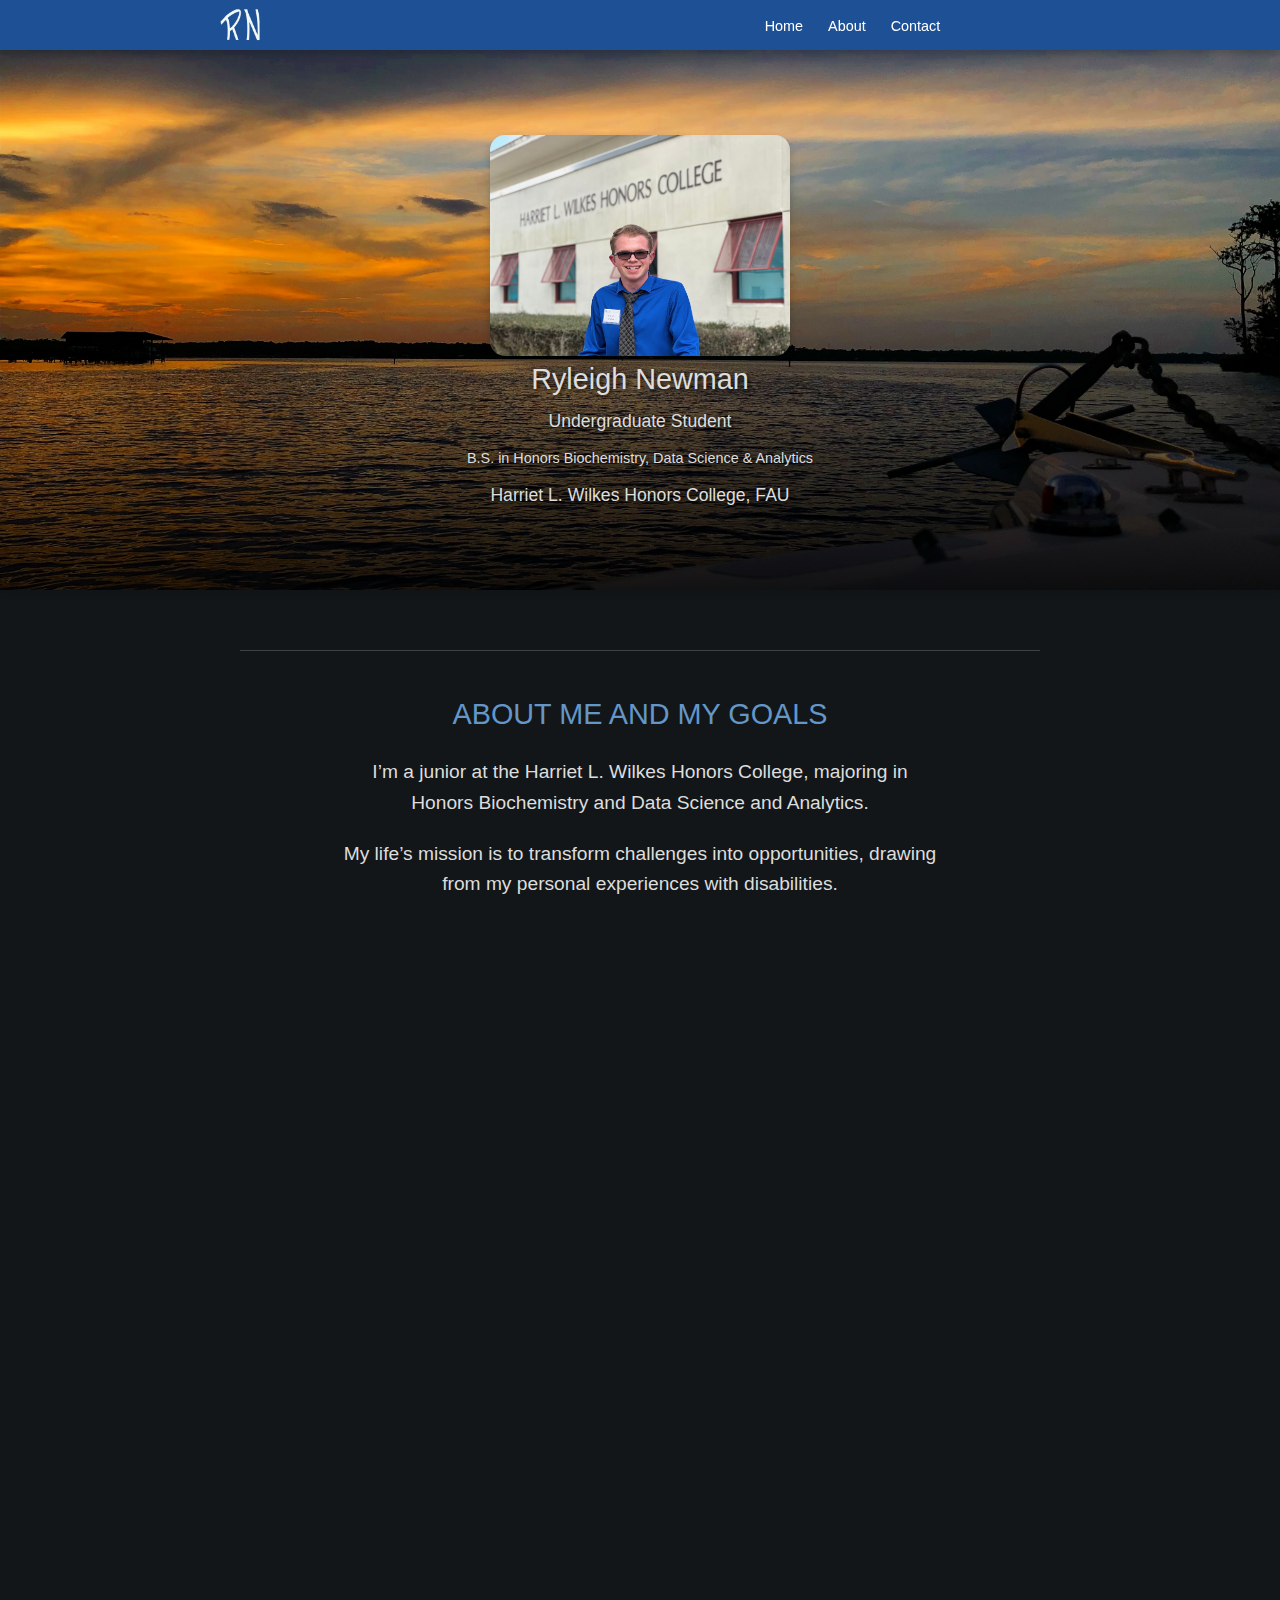
<file: index.html>
<!DOCTYPE html>
<html lang="en">
<head>
    <meta charset="UTF-8">
    <meta name="viewport" content="width=device-width, initial-scale=1.0">
    <meta name="theme-color" content="rgb(30, 80, 150)"> <!-- updated theme color for the browser bar on ios -->

    <meta name="google-site-verification" content="EkJhLlzjEclVDDVtJ2g7Ee7bONCVJhS4Fuvvn-Lyy2k" />

    <!-- seo meta tags -->
    <meta name="description" content="Ryleigh Newman is an undergraduate student majoring in Biochemistry and Data Science at FAU. Learn more about his goals, experiences, and personal story.">
    <meta name="keywords" content="Ryleigh Newman, Biochemistry, Data Science, Harriet L. Wilkes Honors College, FAU, Ryleigh, Newman, Wilkes Honors College">
    <meta name="robots" content="index, follow">
    
    <!-- open graph meta tags for social media -->
    <meta property="og:title" content="Ryleigh Newman">
    <meta property="og:description" content="Learn about Ryleigh Newman's life and academic journey.">
    <meta property="og:image" content="https://ryleighnewman.com/assets/images/background.png">
    <meta property="og:url" content="https://ryleighnewman.com/index.html">
    <meta property="og:type" content="website">

    <title>Ryleigh Newman</title>
    <link rel="stylesheet" href="/assets/css/styles.css">
    <link rel="icon" href="https://ryleighnewman.com/assets/images/favicon.png" type="image/x-icon">
    
    <!-- canonical link -->
    <link rel="canonical" href="https://ryleighnewman.com/index.html">

    <!-- additional favicon formats -->
    <link rel="icon" href="/assets/images/favicon.ico" type="image/x-icon">
    <link rel="icon" href="/assets/images/favicon.png" type="image/png">
    <link rel="appl-touch-icon" href="/assets/images/apple-touch-icon.png"> <!-- for ios devices -->
</head>
<body>
    <!-- top background -->
    <div class="top-background"></div>

    <!-- header container -->
    <div class="header-container">
        <header>
            <nav>
                <a href="index.html" class="logo">
                    <img src="/assets/images/logo.png" alt="Ryleigh Newman Logo" class="logo-image">
                </a>
                <ul class="nav-links">
                    <li><a href="index.html">Home</a></li>
                    <li><a href="about.html">About</a></li>
                    <li><a href="contact.html">Contact</a></li>
                </ul>
            </nav>
        </header>
    </div>

    <main id="home">
        <section class="hero">
            <img src="/assets/images/ryleigh_newman_headshot.png" alt="Ryleigh Newman Headshot" class="hero-headshot">
            <p class="hero-name name-style">Ryleigh Newman</p>
            <div class="academic-info hero-academic-info">
                <p class="subtext">
                    <span class="line">Undergraduate Student</span><br>
                    <strong class="line smaller-text">B.S. in Honors Biochemistry, Data Science & Analytics</strong><br>
                    <span class="line">Harriet L. Wilkes Honors College, FAU</span>
                </p>
            </div>
        </section>

        <section class="about-section">
            <hr class="divider">
            <h2 class="section-title-blue">ABOUT ME AND MY GOALS</h2>
            <p>I’m a junior at the Harriet L. Wilkes Honors College, majoring in Honors Biochemistry and Data Science and Analytics.</p>
            <p>My life’s mission is to transform challenges into opportunities, drawing from my personal experiences with disabilities.</p>
            <p>I have two disabilities: mild/moderate hearing loss in one ear and severe/profound loss in the other, as well as a rare neuromuscular disease resembling Charcot-Marie-Tooth disease, which severely atrophies my limb strength.</p>
            <p>I have recently lost the ability to walk, as my legs have no more functionality. I also recently lost almost all strength in my hands and wrists. This makes daily tasks extremely challenging; it even took my ability to do my favorite hobbies.</p>
            <p>These experiences fuel my passion for helping others, experimenting with adaptive technology, and working to improve the lives of those with disabilities.</p>
            <p>I aspire to use my knowledge and creativity to push the boundaries of technology, making a smarter and more inclusive world.</p>
            <p>Despite the roadblocks, I am turning my hardships around to inspire others and innovate. <strong class="motto">My personal motto is to “Be Awesome.”</strong></p>
            <hr class="divider">
        </section>
    </main>

    <footer>
        <a href="https://github.com/ryleighnewman/ryleighnewman.github.io" target="_blank" style="text-decoration: none; color: inherit;">
            <p>&copy; 2024 Ryleigh Newman</p>
        </a>
    </footer>
    
</body>
</html>
</file>
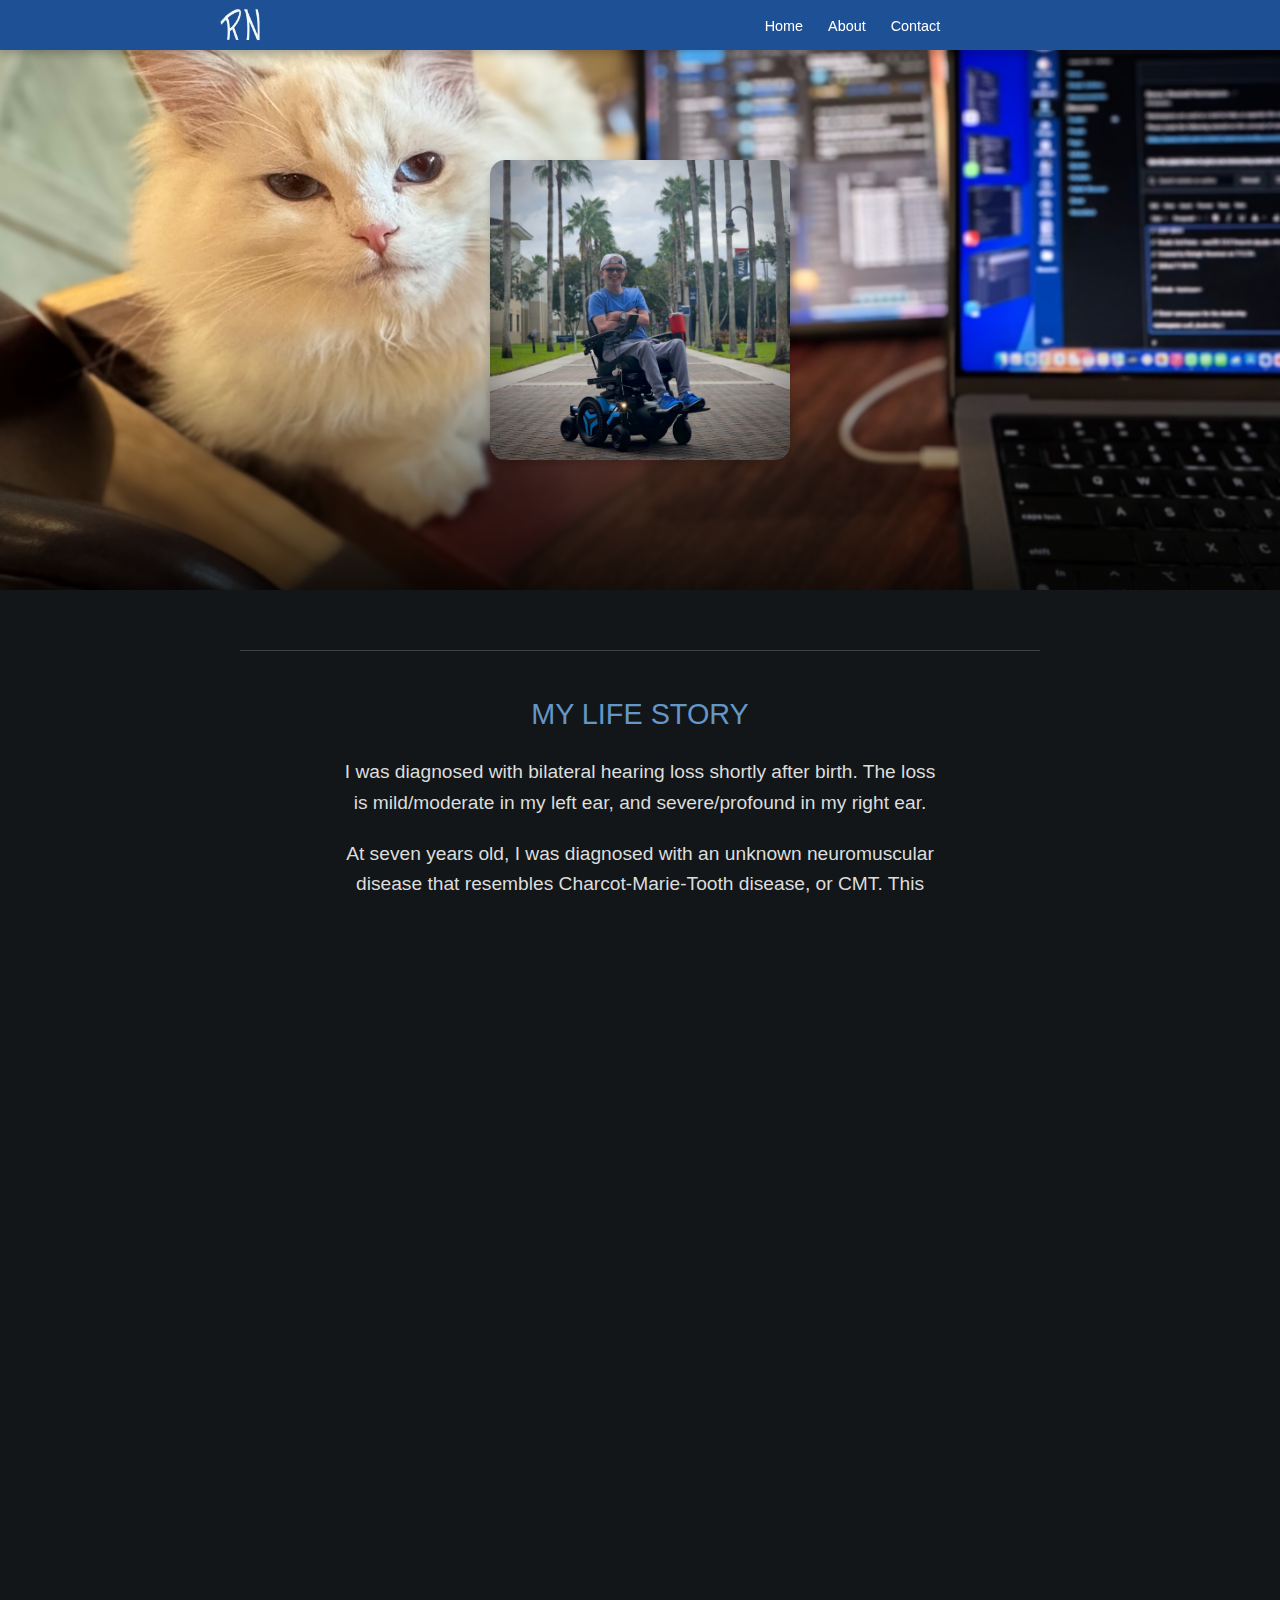
<file: about.html>
<!DOCTYPE html>
<html lang="en">
<head>
  <meta charset="UTF-8" />
  <meta name="viewport" content="width=device-width, initial-scale=1.0" />
  <meta name="theme-color" content="rgb(30, 80, 150)" />
  <meta name="description" content="Ryleigh Newman is an undergraduate student majoring in Biochemistry and Data Science at FAU. Learn more about his goals, experiences, and personal story." />
  <meta name="keywords" content="Ryleigh Newman, Biochemistry, Data Science, Harriet L. Wilkes Honors College, FAU, Ryleigh, Newman, Wilkes Honors College" />
  <meta name="robots" content="index, follow" />
  <meta property="og:title" content="About Me - Ryleigh Newman" />
  <meta property="og:description" content="Get to know Ryleigh Newman, his life story, interests, and more." />
  <meta property="og:image" content="https://ryleighnewman.com/assets/images/background.png" />
  <meta property="og:url" content="https://ryleighnewman.com/about.html" />
  <meta property="og:type" content="website" />
  <title>About Me - Ryleigh Newman</title>
  <link rel="stylesheet" href="/assets/css/styles.css" />
  <link rel="icon" href="https://ryleighnewman.com/assets/images/favicon.png" type="image/x-icon" />
  <link rel="canonical" href="https://ryleighnewman.com/about.html" />
  <link rel="icon" href="/assets/images/favicon.ico" type="image/x-icon" />
  <link rel="icon" href="/assets/images/favicon.png" type="image/png" />
  <link rel="apple-touch-icon" href="/assets/images/apple-touch-icon.png" />
</head>
<body>
  <header>
    <nav>
      <a href="index.html" class="logo">
        <img src="/assets/images/logo.png" alt="Ryleigh Newman Logo" class="logo-image" />
      </a>
      <ul class="nav-links">
        <li><a href="index.html">Home</a></li>
        <li><a href="about.html">About</a></li>
        <li><a href="contact.html">Contact</a></li>
      </ul>
    </nav>
  </header>
  <main id="about">
    <section class="hero-2">
      <img src="/assets/images/ryleigh_newman_wheelchair.png" alt="Ryleigh Newman Wheelchair" class="hero-headshot-2" />
    </section>
    <section class="about-section">
      <hr class="divider" />
      <h2 class="section-title-blue">my life story</h2>
      <p>
        I was diagnosed with bilateral hearing loss shortly after birth. The loss is mild/moderate in my left ear, and severe/profound in my right ear.
      </p>
      <p>
        At seven years old, I was diagnosed with an unknown neuromuscular disease that resembles Charcot-Marie-Tooth disease, or CMT. This disease causes slow deterioration of the myelin sheath in my limbs, permanently damaging nerves.
      </p>
      <p>
        To deal with these two conditions, I wear hearing aids in both ears, and I'm now in a wheelchair.
      </p>
      <hr class="divider" />

      <h2 class="section-title-blue">Education experience</h2>

      <!-- College Activities -->
      <p class="bold-text">Bachelor of Science, Honors Biochemistry and Data Science</p>
      <p class="italic-text">Harriet L. Wilkes Honors College, Florida Atlantic University</p>
      <p class="italic-text-date">(August 2022 – May 2026)</p>
      <details class="activity-dropdown">
        <summary class="underline-text">Click to view activities</summary>
        <div class="activities-content">
          <p class="list">Delegate, National Model United Nations (NMUN)</p>
          <p class="list">Member, Honors College Judicial Board Council</p>
          <p class="list">Volunteer, Student Accessibility Services (SAS)</p>
          <p class="list">Member, Leon Charney Diplomacy Program</p>
          <p class="list">Officer, Disabled Student Union (DSU)</p>
        </div>
      </details>
      <br>

      <!-- High School Activities -->
      <p class="bold-text">High School Diploma</p>
      <p class="italic-text">Bartram Trail High School</p>
      <p class="italic-text-date">(August 2018 – May 2022)</p>
      <details class="activity-dropdown">
        <summary class="underline-text">Click to view activities</summary>
        <div class="activities-content">
          <p class="list">President, Quill and Scroll Honor Society</p>
          <p class="list">President, Technology Club</p>
        </div>
      </details>
      <hr class="divider" />

      <!-- Volunteer Experience -->
      <h2 class="section-title-blue">volunteer experience</h2>
      
      <p class="bold-text">State Ambassador of Florida</p>
      <p class="italic-text">Muscular Dystrophy Association (Jacksonville)</p>
      <p class="italic-text-date">(2017 – 2019)</p>
      <details class="activity-dropdown">
        <summary class="underline-text">Click for details</summary>
        <div class="activities-content">
          <p>
            I volunteered many hours into raising money for neuromuscular disease research and patient care.
          </p>
          <p>
            I did this by giving speeches at events and being involved with my local community to share my story and spread awareness.
          </p>
          <p>
            I'm so grateful to say that I raised over $120,000 for the MDA!
          </p>
        </div>
      </details>
      <br>
      <p class="bold-text">Fundraising Volunteer</p>
      <p class="italic-text">Muscular Dystrophy Association (National)</p>
      <p class="italic-text">(2013 – 2021)</p>
      <details class="activity-dropdown">
        <summary class="underline-text">Click for details</summary>
        <div class="activities-content">
          <p>
            Supported and ran MDA Gala, Muscle Walk, Boot Drive, and more private/public events, as well as my own fundraising teams.
          </p>
          <p>
            Raised roughly $300,000 over seven years to support my disabled peers.
          </p>
          <p>
            Unfortunately, the pandemic forced these events to pause. I hope to be involved again soon.
          </p>
        </div>
      </details>
      <hr class="divider" />

      <!-- Personal Fun Facts -->
      <h2 class="section-title-blue">some personal fun facts</h2>
      <p>I'm a blackbelt in Tae Kwon Do.</p>
      <p>I was born on July 2, 2004, so I am twenty years old.</p>
      <p>I have lived in thirteen different houses during my lifetime.</p>
      <p>I love researching new technology and making my own prototypes/solutions.</p>
      <p>I have been wearing leg braces since I was eight years old and am now in a wheelchair.</p>
      <p>My family has three Australian Shepherd dogs, five goats, five horses, four cats, and a bird!</p>
      <p>
        I saved my mom’s life when I was four years old by spotting skin cancer patterns on her back, which helped ignite my love towards helping others.
      </p>
      <hr class="divider" />
    </section>
  </main>
  <footer>
    <a href="https://github.com/ryleighnewman/ryleighnewman.github.io" target="_blank" style="text-decoration: none; color: inherit;">
      <p>&copy; 2024 Ryleigh Newman</p>
    </a>
  </footer>
</body>
</html>
</file>
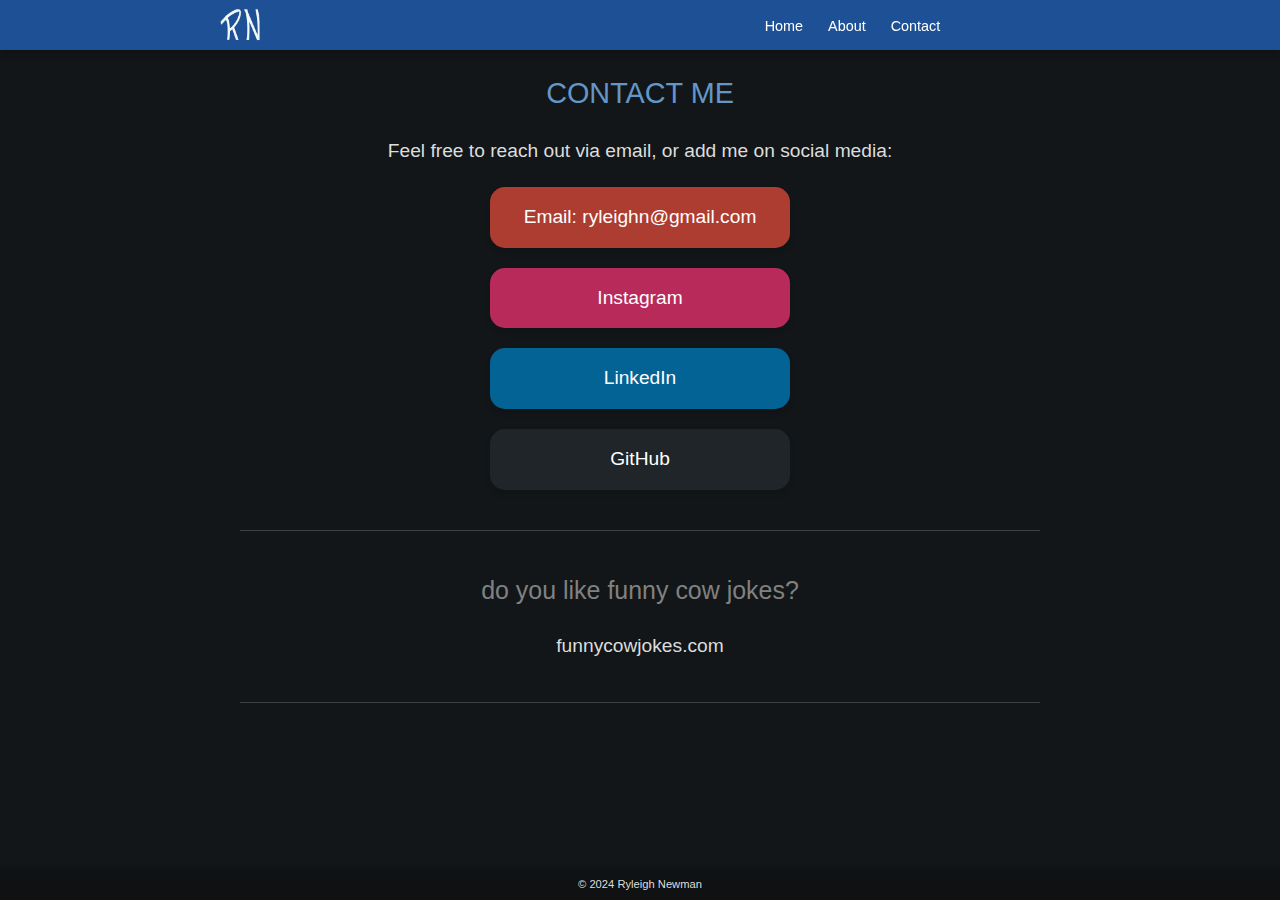
<file: contact.html>
<!DOCTYPE html>
<html lang="en">
<head>
    <meta charset="UTF-8">
    <meta name="viewport" content="width=device-width, initial-scale=1.0">
    <meta name="theme-color" content="rgb(30, 80, 150)"> <!-- updated theme color for the browser bar on ios -->

    <!-- seo meta tags -->
    <meta name="description" content="Get in touch with Ryleigh Newman via email or connect on social media platforms like Instagram, Twitter, LinkedIn, and more.">
    <meta name="keywords" content="Ryleigh Newman, contact, email, social media, Instagram, GitHub, Twitter, LinkedIn, Facebook, TikTok, YouTube">
    <meta name="robots" content="index, follow">
    
    <!-- open graph meta tags for social media -->
    <meta property="og:title" content="Contact - Ryleigh Newman">
    <meta property="og:description" content="Reach out to Ryleigh Newman via email or connect on various social media platforms.">
    <meta property="og:image" content="https://ryleighnewman.com/assets/images/background.png">
    <meta property="og:url" content="https://ryleighnewman.com/contact.html">
    <meta property="og:type" content="website">

    <title>Contact - Ryleigh Newman</title>
    <link rel="stylesheet" href="/assets/css/styles.css">
    <link rel="icon" href="https://ryleighnewman.com/assets/images/favicon.png" type="image/x-icon">

    <!-- canonical link -->
    <link rel="canonical" href="https://ryleighnewman.com/contact.html">

    <link rel="icon" href="/assets/images/favicon.ico" type="image/x-icon">
    <link rel="icon" href="/assets/images/favicon.png" type="image/png">
    <link rel="apple-touch-icon" href="/assets/images/apple-touch-icon.png"> <!-- for ios devices -->
</head>
<body>
    <header>
        <nav>
            <a href="index.html" class="logo">
                <img src="/assets/images/logo.png" alt="Ryleigh Newman Logo" class="logo-image">
            </a>
            <ul class="nav-links">
                <li><a href="index.html">Home</a></li>
                <li><a href="about.html">About</a></li>
                <li><a href="contact.html">Contact</a></li>
            </ul>
        </nav>
    </header>

    <main id="contact" class="contact-section">
        <section>
            <h2 class="section-title-blue">Contact Me</h2>
            <p>Feel free to reach out via email, or add me on social media:</p>
            <ul class="social-buttons">
                <li><a href="mailto:ryleighn@gmail.com" class="btn email-btn">Email: ryleighn@gmail.com</a></li>
                <li><a href="https://www.instagram.com/ryleighnewman" target="_blank" class="btn instagram-btn">Instagram</a></li>
                <li><a href="https://www.linkedin.com/in/ryleighnewman" target="_blank" class="btn linkedin-btn">LinkedIn</a></li>
                <li><a href="https://github.com/ryleighnewman" target="_blank" class="btn github-btn">GitHub</a></li>
                <!-- <li><a href="https://twitter.com/RyleighNewman7" target="_blank" class="btn twitter-btn">Twitter: @RyleighNewman7</a></li>
                <li><a href="https://www.facebook.com/ryleighn/" target="_blank" class="btn facebook-btn">Facebook: @RyleighNewman</a></li>
                <li><a href="https://www.tiktok.com/@ryleighnewman" target="_blank" class="btn tiktok-btn">TikTok: @ryleighnewman</a></li> 
                <li><a href="https://www.youtube.com/channel/UCTafS-66HbAg2w2zrBVpeKQ" target="_blank" class="btn youtube-btn">YouTube: Ryleigh Newman</a></li> -->
            </ul>

            <hr class="divider">
<br>
        
            <h2 class="bold-text">do you like funny cow jokes?</p>
            <a href="https://funnycowjokes.com" target="_blank" style="text-decoration: none; color: inherit;">
                <p>funnycowjokes.com</p>
            </a>
        </section>

        <hr class="divider">

    </main>

    <footer>
        <a href="https://github.com/ryleighnewman/ryleighnewman.github.io" target="_blank" style="text-decoration: none; color: inherit;">
            <p>&copy; 2024 Ryleigh Newman</p>
        </a>
    </footer>

</body>
</html>
</file>
<file: assets/css/styles.css>
* {
    margin: 0;
    padding: 0;
    box-sizing: border-box;
    font-family: 'Segoe UI Light', sans-serif;
}

html, body {
    height: 100%;
    font-weight: 300;
    display: flex;
    flex-direction: column;
    min-height: 100%;
    width: 100%;
    overflow-x: hidden;
}

/* wrapper to simulate phone borders */
.wrapper {
    max-width: 414px;
    margin: 0 auto;
    border-left: 2px solid #dddddd;
    border-right: 2px solid #dddddd;
    background-color: rgb(15, 17, 18);
    box-shadow: 0 0 10px rgba(0, 0, 0, 0.5);
    height: 100%;
}

/* ensure body doesn't exceed mobile width... error on chrome iphone 10 */
body {
    color: #dddddd;
    background-color: rgb(18, 22, 24);
    line-height: 1.6;
    flex-grow: 1;
    font-size: 1.2rem;
    overflow-x: hidden;
}

p {
    margin-bottom: 20px;
    color: #dddddd;
    max-width: 600px;
    margin-left: auto;
    margin-right: auto;
}

.bold-text {
    color: #818181;
    text-decoration: bold;
    font-weight: lighter;
    font-size: 1.3em;
    margin-bottom: 5px;
}

.underline-text {
    display: inline-block;
    position: relative;
    font-weight: lighter;
    font-size: 0.8em; /* Adjust this value to decrease font size further if desired */
    margin-bottom: 10px; /* Adjust margin if needed */
}

.underline-text::after {
    content: "";
    position: absolute;
    left: 0;
    right: 0;
    bottom: 1px; /* Move this closer to 0 or slightly positive to move underline up */
    height: 1px; /* Slightly thinner underline for subtlety */
    background-color: rgb(100, 150, 200);
}

.italic-text {
    font-style: italic;
    font-weight: lighter;
    font-size: 0.7em;
    margin-bottom: 0; /* reduces bottom spacing */
}

.italic-text-date {
    font-style: italic;
    font-weight: lighter;
    font-size: 0.7em;
    margin-top: 0; /* reduces top spacing */
    margin-bottom: 0; /* reduces top spacing */
}

.list {
    margin-bottom: 20px;
    color: #dddddd;
    max-width: 600px;
    margin-left: auto;
    margin-right: auto;
    font-size: 0.8em;
}


header {
    background-color: rgb(30, 80, 150);
    padding: 0 15px;
    height: 50px;
    flex-shrink: 0;
    position: fixed;
    top: 0;
    left: 0;
    width: 100%;
    z-index: 1000;
    transition: background-color 0.3s ease, backdrop-filter 0.3s ease; /* smooth transition ANIMATION TBD */
    box-shadow: 0 4px 8px rgba(0, 0, 0, 0.2);
    overflow: hidden;
}

.header-background {
    position: fixed;
    top: 0;
    left: 0;
    width: 100%;
    height: 100px; /* height should be sufficient to cover area behind header ... for dynamic header implementation */
    background-color: rgb(18, 22, 24);
    z-index: 999; /* ensure it's below header but above content */
}

/* adjusting main content to avoid gray background overlap error */
main {
    position: relative;
    z-index: 2; /* ensure it is above top background */
    margin-top: 50px;
    flex-grow: 1;
    width: 100%;
    margin: 0 auto;
}

.transparent .nav-links a, 
.header.scrolled .nav-links a {
    transition: color 0.3s ease-in-out;
}

nav {
    display: flex;
    justify-content: center;
    align-items: center;
    max-width: 1200px;
    margin: 0 auto;
    height: 100%;
}

.logo {
    display: flex;
    align-items: center;
    justify-content: center;
    flex: 1;
}

.logo-image {
    height: 40px;
    width: auto;
}

.nav-links {
    list-style: none;
    display: flex;
    justify-content: center;
    flex: 2;
}

.nav-links li {
    margin-left: 25px;
}

.nav-links a {
    text-decoration: none;
    color: #ffffff;
    font-size: 0.9rem;
    font-weight: 300;
    transition: color 0.3s ease;
}

.nav-links a:hover {
    color: rgb(169, 204, 227);
}

.hero {
    width: 100%;
    height: 60vh;
    background: 
        linear-gradient(to top, rgba(0, 0, 0, 0.8), rgba(15, 18, 19, 0) 50%),
        url('/assets/images/background.png') no-repeat center center;
    background-size: cover;
    color: #ffffff;
    display: flex;
    flex-direction: column;
    justify-content: center;
    align-items: center;
    text-shadow: 2px 2px 4px rgba(0, 0, 0, 0.7);
    padding: 5% 20px;
    box-shadow: 0 4px 8px rgba(0, 0, 0, 0.1);
    position: relative;
}

.hero-2 {
    width: 100vw;
    height: 60vh;
    background: linear-gradient(to top, rgba(0, 0, 0, 0.8), rgba(15, 18, 19, 0) 50%), url('/assets/images/background_2.png') no-repeat center center;
    background-size: cover;
    color: #ffffff;
    display: flex;
    flex-direction: column;
    justify-content: center;
    align-items: center;
    position: relative;
}

.hero-headshot {
    max-width: 300px;
    border-radius: 15px;
    box-shadow: 0 4px 8px rgba(0, 0, 0, 0.2);
    margin-bottom: 20px;
    object-fit: cover;
    transform: translateY(20px);
}

.hero-headshot-2 {
    max-width: 300px;
    border-radius: 15px;
    box-shadow: 0 4px 8px rgba(0, 0, 0, 0.2);
    margin-bottom: 20px;
    object-fit: cover;
    transform: translateY(px);
}

.hero-name {
    font-size: 1.8rem;
    margin: 0 0 10px 0;
    font-weight: 300;
}

.hero-academic-info .subtext {
    font-size: 1.1rem;
    line-height: 1.1;
    text-align: center;
}

.subtext .line {
    display: block;
    font-size: 1.1rem;
    margin-bottom: 3;
    line-height: 1.1;
}

.subtext .smaller-text {
    font-size: 0.9rem;
    font-weight: 300;
    margin-bottom: 0;
}

.about-section {
    padding: 20px 20px;
    text-align: center;
    flex-grow: 1;
}

.motto {
    color: rgb(100, 150, 200);
    font-weight: 300;
    font-size: 1.2rem;
}

.about-section hr.divider, 
.contact-section hr.divider {
    border: none;
    border-top: 1px solid rgba(169, 169, 169, 0.3);
    margin: 40px auto;
    max-width: 800px;
}

.section-title-blue,
.section-title-light-blue {
    font-family: 'Segoe UI Light', sans-serif;
    font-weight: 300;
    color: rgb(100, 150, 200);
    text-transform: uppercase;
    font-size: 1.8rem;
    margin-bottom: 20px;
}

.contact-section {
    padding: 50px 20px;
    text-align: center;
    flex-grow: 1;
    padding-top: 20px;
}

.contact-section hr.divider {
    margin-bottom: 10px;
}

main {
    margin-top: 50px;
    flex-grow: 1;
}

.contact-section p, 
.contact-section ul {
    font-weight: 300;
    font-size: 1.2rem;
    color: #dddddd;
    margin-bottom: 20px;
    max-width: 800px;
    margin-left: auto;
    margin-right: auto;
    text-align: center;
}

.contact-section ul {
    list-style: none;
    padding: 0;
    display: flex;
    flex-direction: column;
    align-items: center;
    gap: 20px;
}

.social-buttons {
    display: flex;
    flex-direction: column;
    align-items: center;
    gap: 20px;
}

.btn {
    display: inline-block;
    padding: 15px 20px;
    font-size: 1.2rem;
    color: #ffffff;
    background-color: rgba(100, 150, 200, 0.8);
    border-radius: 15px;
    text-decoration: none;
    transition: background-color 0.3s ease, transform 0.3s ease;
    width: 300px;
    text-align: center;
    box-shadow: 0 4px 6px rgba(0, 0, 0, 0.1);
}

.btn:hover {
    background-color: rgba(70, 120, 170, 0.9);
    transform: translateY(-2px);
}

.email-btn {
    background-color: rgba(212, 70, 56, 0.8);
}

.email-btn:hover {
    background-color: rgba(179, 58, 47, 0.9);
}

.instagram-btn {
    background-color: rgba(225, 48, 108, 0.8);
}

.instagram-btn:hover {
    background-color: rgba(193, 53, 132, 0.9);
}

.github-btn {
    background-color: rgba(36, 41, 46, 0.8);
}

.github-btn:hover {
    background-color: rgba(26, 29, 33, 0.9);
}

.twitter-btn {
    background-color: rgba(29, 161, 242, 0.8);
}

.twitter-btn:hover {
    background-color: rgba(10, 133, 217, 0.9);
}

.linkedin-btn {
    background-color: rgba(0, 119, 181, 0.8);
}

.linkedin-btn:hover {
    background-color: rgba(0, 85, 130, 0.9);
}

.facebook-btn {
    background-color: rgba(66, 103, 178, 0.8);
}

.facebook-btn:hover {
    background-color: rgba(54, 88, 153, 0.9);
}

.tiktok-btn {
    background-color: rgba(0, 0, 0, 0.8);
}

.tiktok-btn:hover {
    background-color: rgba(51, 51, 51, 0.9);
}

.youtube-btn {
    background-color: #ff0000;
}

.youtube-btn:hover {
    background-color: #cc0000;
}

.contact-section p {
    max-width: 600px;
    margin-left: auto;
    margin-right: auto;
}

.contact-section p strong,
.about-section p strong {
    font-family: 'Segoe UI Light', sans-serif;
    font-weight: 300;
}

footer {
    display: flex;
    justify-content: center;
    align-items: center;
    width: 100%;
    background-color: rgb(15, 17, 18);
    font-size: 0.7rem;
    color: #ffffff;
    padding: 10px 0;
    box-shadow: 0 -2px 4px rgba(0, 0, 0, 0.1);
    margin-top: 10px;
    position: relative;
    flex-shrink: 0;
}

footer p {
    margin: 0;
    line-height: 1;
}

::-webkit-scrollbar {
    width: 12px;
    height: 12px;
}

::-webkit-scrollbar-track {
    background-color: #0f1112;
}

::-webkit-scrollbar-thumb {
    background-color: #555;
    border-radius: 10px;
    border: 3px solid #0f1112;
}

::-webkit-scrollbar-thumb:hover {
    background-color: #777;
}

html {
    scrollbar-width: thin;
    scrollbar-color: #555 #0f1112;
}

/* Dropdown Toggle Styles */
.activity-dropdown summary {
    list-style: none;
    cursor: pointer;
    padding: 10px;
    background-color: transparent; /* No background */
    border: none;                /* No border */
    margin: 0 auto 10px;
    transition: color 0.3s ease;
    color: inherit;
  }
  .activity-dropdown summary:focus {
    outline: none;
    box-shadow: none;
  }
  .activity-dropdown summary:hover {
    color: #cccccc;  /* Optional: change text color on hover */
  }
  /* Remove the default disclosure marker in WebKit browsers */
  .activity-dropdown summary::-webkit-details-marker {
    display: none;
  }

/* Default hidden state */
.activities-content {
    overflow: hidden;
    opacity: 0;
    margin-top: 0;
    height: 0;
    transition: opacity 0.3s ease-out, height 0.3s ease-out, margin-top 0.3s ease-out;
    font-size: 0.8rem;
}

/* Default state (Closed) */
.activities-content {
    overflow: hidden;
    opacity: 0;
    max-height: 0;
    margin-top: 0;
    transition: max-height 0.3s ease-out, opacity 0.3s ease-out, margin-top 0.3s ease-out;
}

/* Default (Closed) State */
.activities-content {
    overflow: hidden;
    opacity: 0;
    max-height: 0;
    margin-top: 0;
    transition: max-height 0.3s ease-out, opacity 0.3s ease-out, margin-top 0.3s ease-out;
}

/* Open State: When <details> is expanded */
details[open] .activities-content {
    max-height: 500px; /* Adjust based on content */
    opacity: 1;
    margin-top: 5px;
    animation: slideDown 0.3s ease-out;
}
/* Default state (Closed) */
.activities-content {
    overflow: hidden;
    opacity: 0;
    clip-path: inset(0 0 100% 0); /* Completely hides content */
    margin-top: 0;
    transition: clip-path 0.3s ease-out, opacity 0.3s ease-out, margin-top 0.3s ease-out;
}

/* Open state (When <details> is expanded) */
details[open] .activities-content {
    opacity: 1;
    clip-path: inset(0 0 0 0); /* Expands content smoothly */
    margin-top: 5px;
    animation: slideDown 0.3s ease-out;
}

/* Default state (Closed) */
.activities-content {
    overflow: hidden;
    opacity: 0;
    height: 0;
    margin-top: 0;
    transition: opacity 0.3s ease-out, height 0.3s ease-out, margin-top 0.3s ease-out;
}

/* Open state: When <details> is expanded */
details[open] .activities-content {
    height: auto; /* Expands naturally */
    opacity: 1;
    margin-top: 5px;
    animation: slideDown 0.3s ease-out;
}

/* Keyframes for slide-down effect */
@keyframes slideDown {
    from {
        opacity: 0;
        transform: translateY(-10px);
    }
    to {
        opacity: 1;
        transform: translateY(0);
    }
}

/* Trick: Prevent instant close by delaying height change */
details:not([open]) .activities-content {
    animation: slideUp 0.3s ease-out;
}

/* Keyframes for smooth closing animation */
@keyframes slideUp {
    from {
        opacity: 1;
        transform: translateY(0);
    }
    to {
        opacity: 0;
        transform: translateY(-10px);
    }
}
</file>
